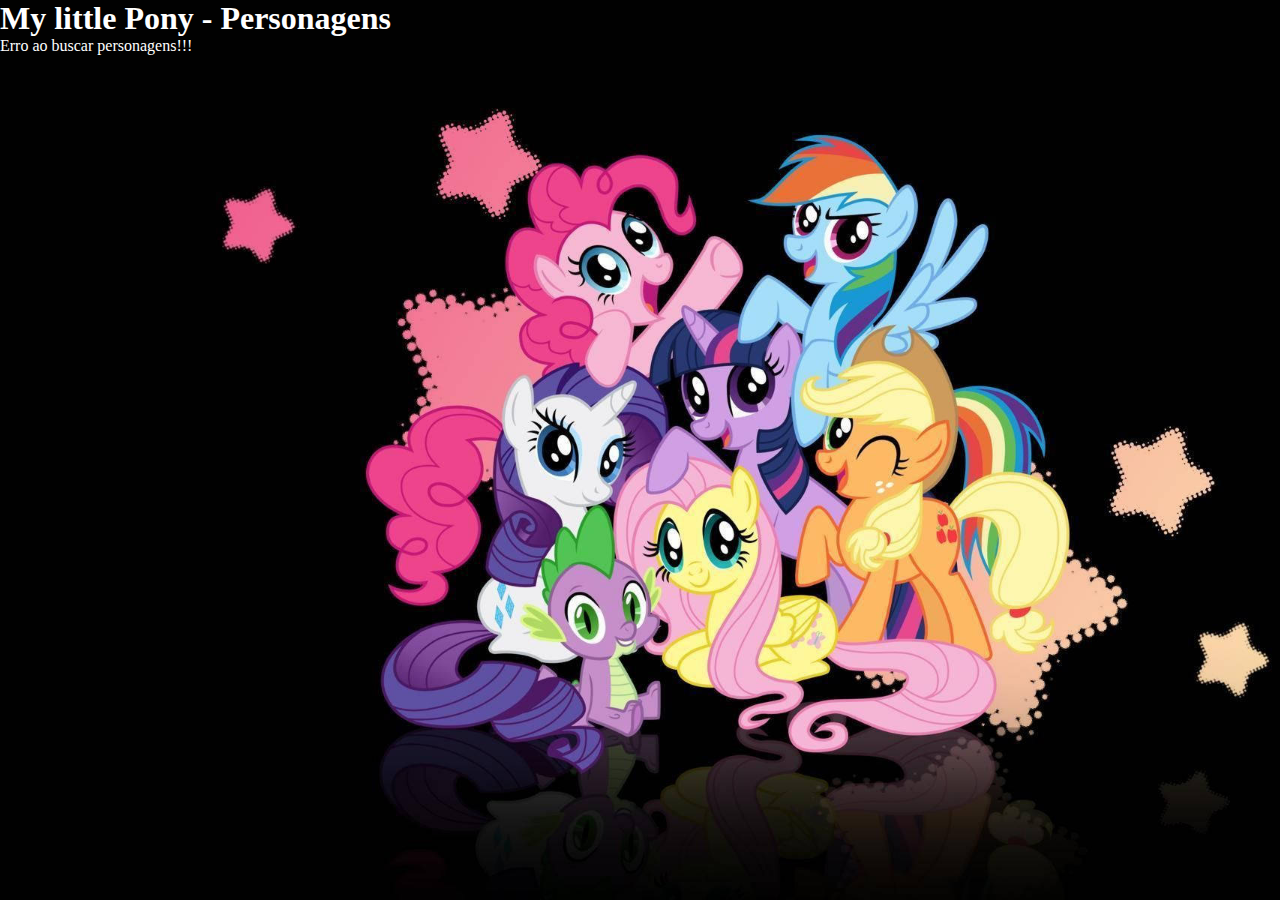
<file: Api/index.html>
<!DOCTYPE html>
<html lang="en">
<head>
    <meta charset="UTF-8">
    <meta name="viewport" content="width=device-width, initial-scale=1.0">
    <title>My little Pony</title>
    <link rel="stylesheet" href="style.css">
     
</head>
<body>
    <h1>My little Pony - Personagens</h1>

    <!-- <div class="search-box">
        <input type="number" id="pageInput" min="1" placeholder="Digite uma página (1/42)">
        <button id="searchBtn">Buscar</button>
    </div> -->

    <div id="results" class="results">

    
    </div>


   <script src="script.js"></script>
</body>
</html>
</file>
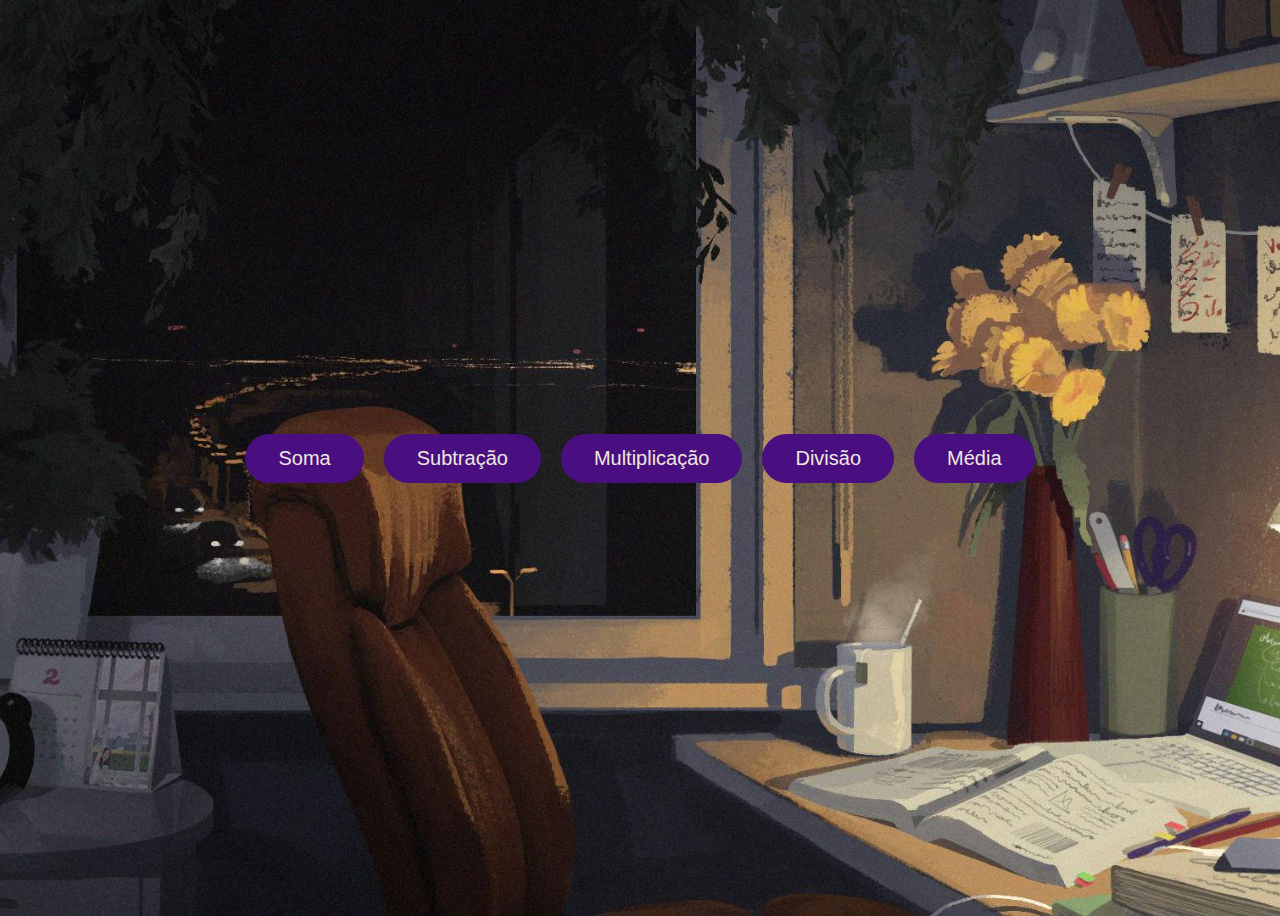
<file: Calculadora/index.html>
<!DOCTYPE html>
<html lang="en">
<head>
    <meta charset="UTF-8">
    <meta name="viewport" content="width=device-width, initial-scale=1.0">
    <title>Primeiro projeto</title>
    <link rel="stylesheet" href="style.css">
    <link rel="preconnect" href="https://fonts.googleapis.com">
    <link rel="preconnect" href="https://fonts.gstatic.com" crossorigin>
    <link
        href="https://fonts.googleapis.com/css2?family=Bitcount:wght@100..900&family=Roboto:ital,wght@0,100..900;1,100..900&display=swap"
        rel="stylesheet">
</head>
<body>
    <button onclick="window.location.href='soma.html'">Soma</button>
    <button onclick="window.location.href='sub.html'">Subtração</button>
    <button onclick="window.location.href='multi.html'">Multiplicação</button>
    <button onclick="window.location.href='div.html'">Divisão</button>
    <button onclick="window.location.href='media.html'">Média</button>
</body>
</html>
</file>
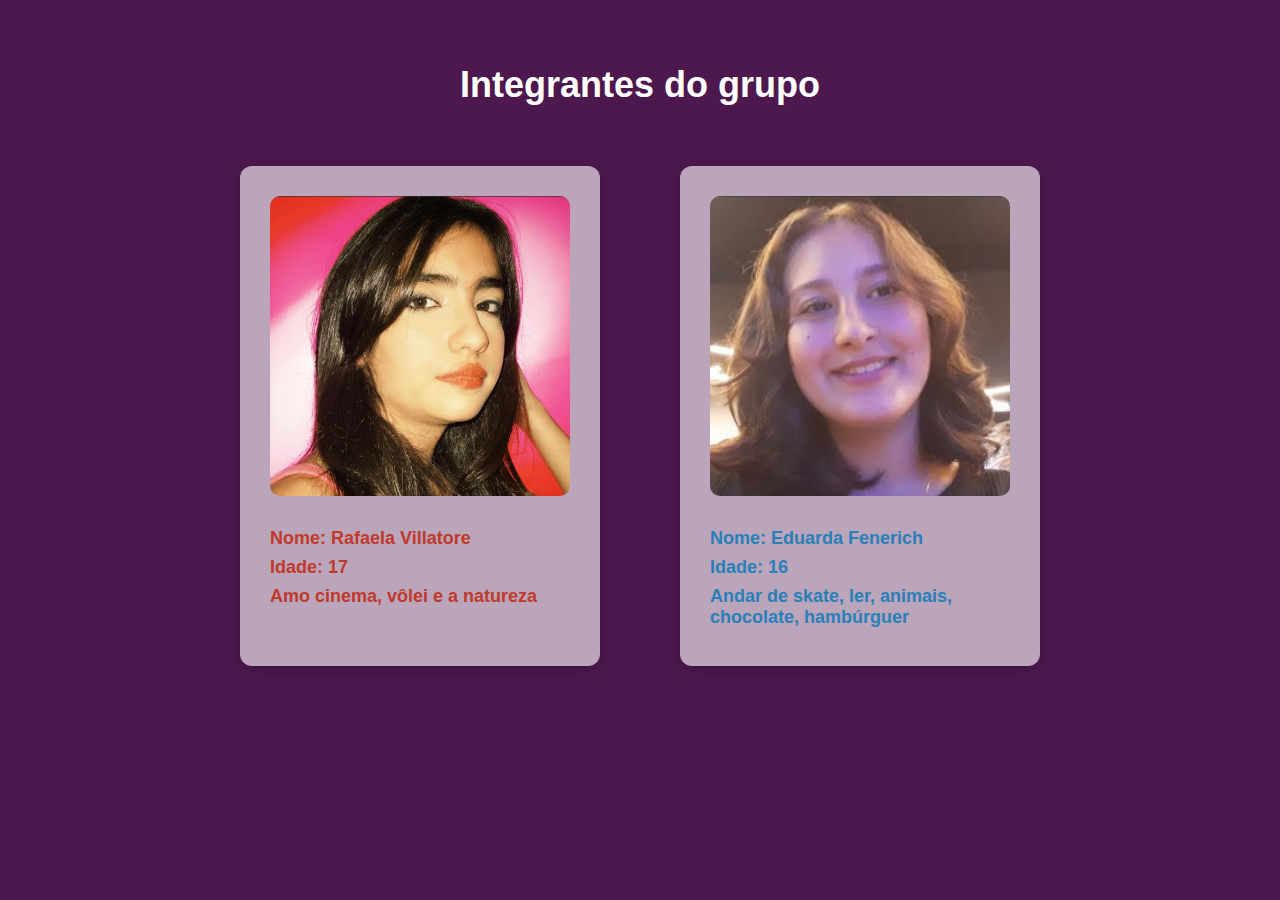
<file: Grupo/index.html>
<!DOCTYPE html>
<html lang="en">
<head>
    <meta charset="UTF-8">
    <meta name="viewport" content="width=device-width, initial-scale=1.0">
    <title>Integrantes</title>
    <link rel="stylesheet" href="style.css">
</head>
<body>
    <h1>Integrantes do grupo</h1>

    <div class="integrante">
        <div class="perfil">
            <img src="./imagem/Rafa.png" alt="Rafaela">
            <p class="Rafa">Nome: Rafaela Villatore</p>
            <p class="Rafa">Idade: 17</p>
            <p class="Rafa">Amo cinema, vôlei e a natureza</p>
        </div>

        <div class="perfil">
            <img src="./imagem/Du.png" alt="Eduarda">
            <p class="Du">Nome: Eduarda Fenerich</p>
            <p class="Du">Idade: 16</p>
            <p class="Du">Andar de skate, ler, animais, chocolate, hambúrguer</p>
        </div>
    </div>
</body>
</html>
</file>
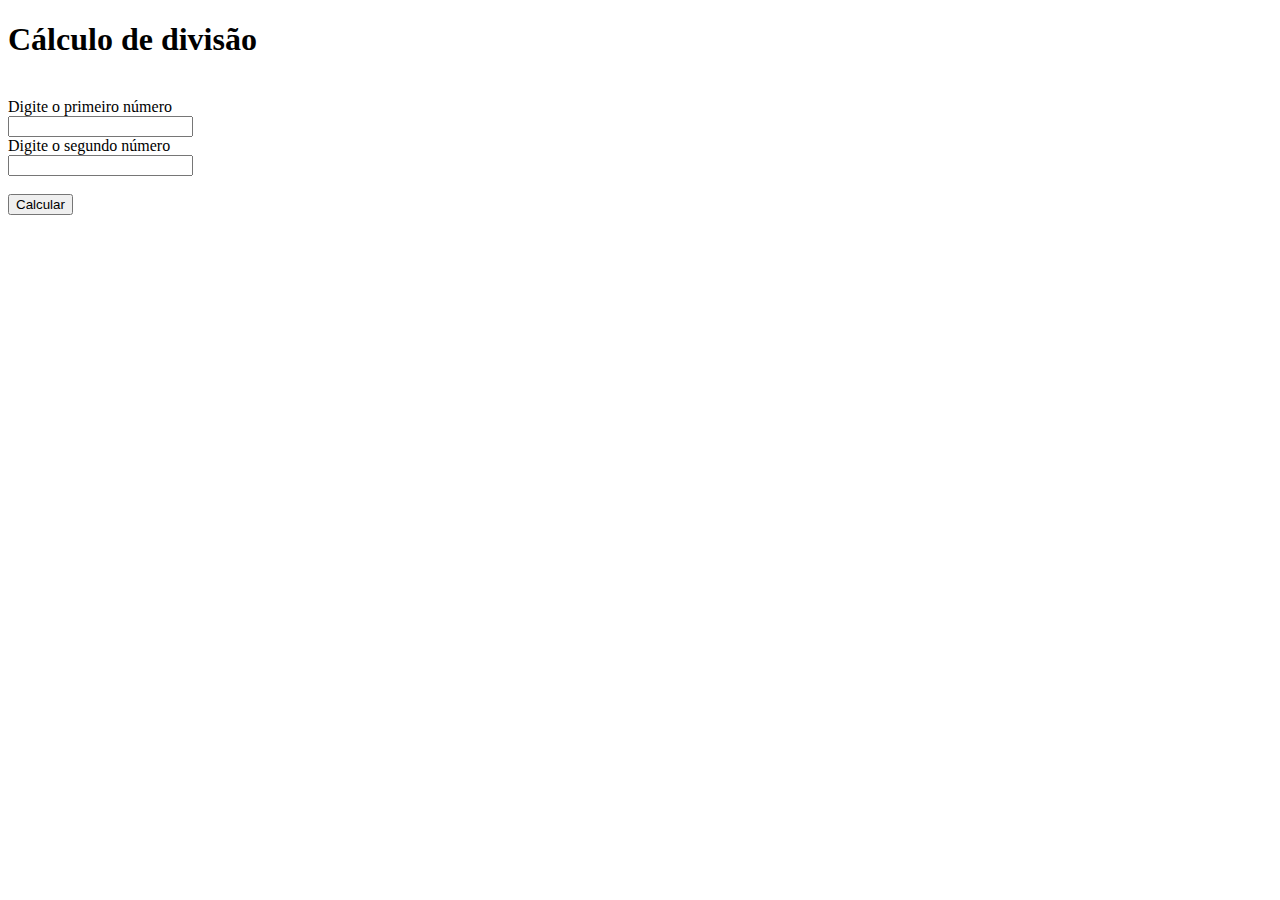
<file: Calculadora/div.html>
<!DOCTYPE html>
<html lang="en">
<head>
    <meta charset="UTF-8">
    <meta name="viewport" content="width=device-width, initial-scale=1.0">
    <title>divisão</title>
</head>
<body>
    <h1>Cálculo de divisão</h1>
    <br>
    <label for="n7">Digite o primeiro número</label><br>
    <input type="number" id="n7"><br>
    <label for="n8">Digite o segundo número</label><br>
    <input type="number" id="n8"><br><br>
    <button onclick="div()">Calcular</button>
    <h2 id="respDiv"></h2>

    <script src="script.js"></script>
</body>
</html>
</file>
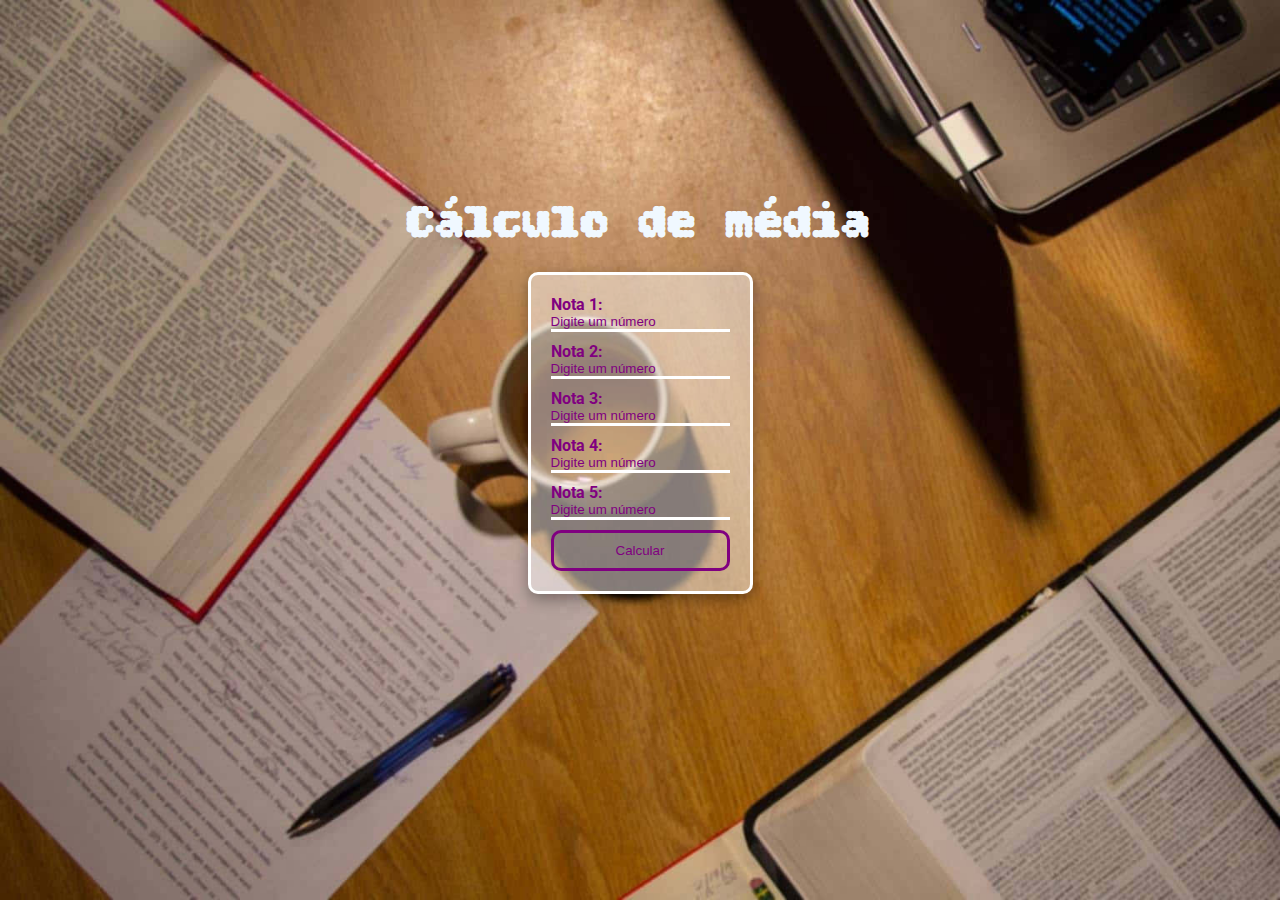
<file: Calculadora/media.html>
<!DOCTYPE html>
<html lang="en">

<head>
    <meta charset="UTF-8">
    <meta name="viewport" content="width=device-width, initial-scale=1.0">
    <title>media</title>
    <link rel="stylesheet" href="mediaStyle.css">
    <link rel="preconnect" href="https://fonts.googleapis.com">
    <link rel="preconnect" href="https://fonts.gstatic.com" crossorigin>
    <link
        href="https://fonts.googleapis.com/css2?family=Bitcount:wght@100..900&family=Roboto:ital,wght@0,100..900;1,100..900&display=swap"
        rel="stylesheet">
</head>

<body class="background">
    <h1>Cálculo de média</h1>
    <br>
    <div class="container">
        <label for="n10">Nota 1:</label>
        <input type="number" id="n10" placeholder="Digite um número">
        <label for="n11">Nota 2:</label>
        <input type="number" id="n11" placeholder="Digite um número">
        <label for="n12">Nota 3:</label>
        <input type="number" id="n12" placeholder="Digite um número">
        <label for="n13">Nota 4:</label>
        <input type="number" id="n13" placeholder="Digite um número">
        <label for="n14">Nota 5:</label>
        <input type="number" id="n14" placeholder="Digite um número">
        <button class="btn" onclick="media()">Calcular</button>
    </div>
    <h2 id="respMedia"></h2>

    <script src="script.js"></script>
</body>

</html>
</file>
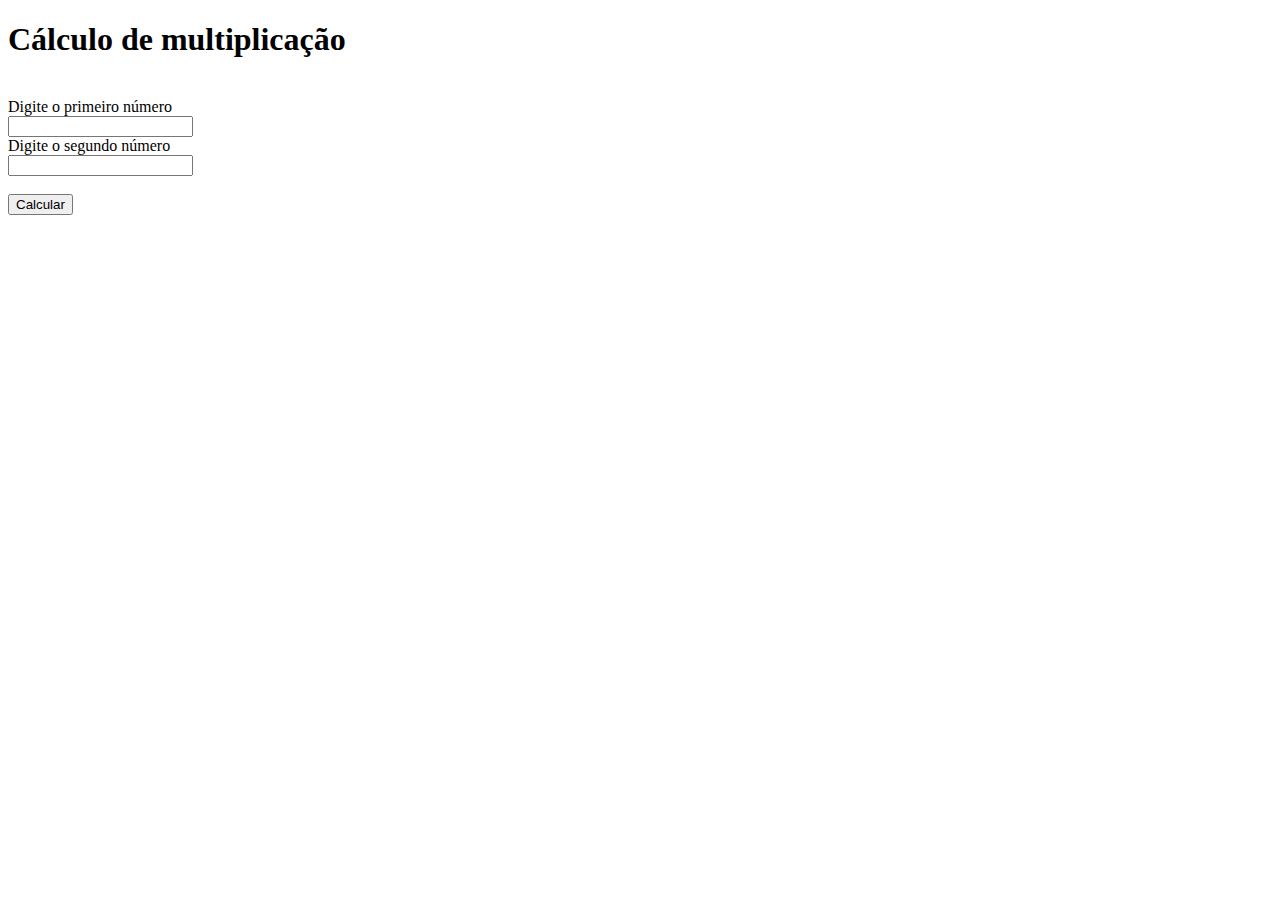
<file: Calculadora/multi.html>
<!DOCTYPE html>
<html lang="en">
<head>
    <meta charset="UTF-8">
    <meta name="viewport" content="width=device-width, initial-scale=1.0">
    <title>multiplicação</title>
</head>
<body>
    <h1>Cálculo de multiplicação</h1>
    <br>
    <label for="n5">Digite o primeiro número</label><br>
    <input type="number" id="n5"><br>
    <label for="n6">Digite o segundo número</label><br>
    <input type="number" id="n6"><br><br>
    <button onclick="multi()">Calcular</button>
    <h2 id="respMulti"></h2>

    <script src="script.js"></script>
</body>
</html>
</file>
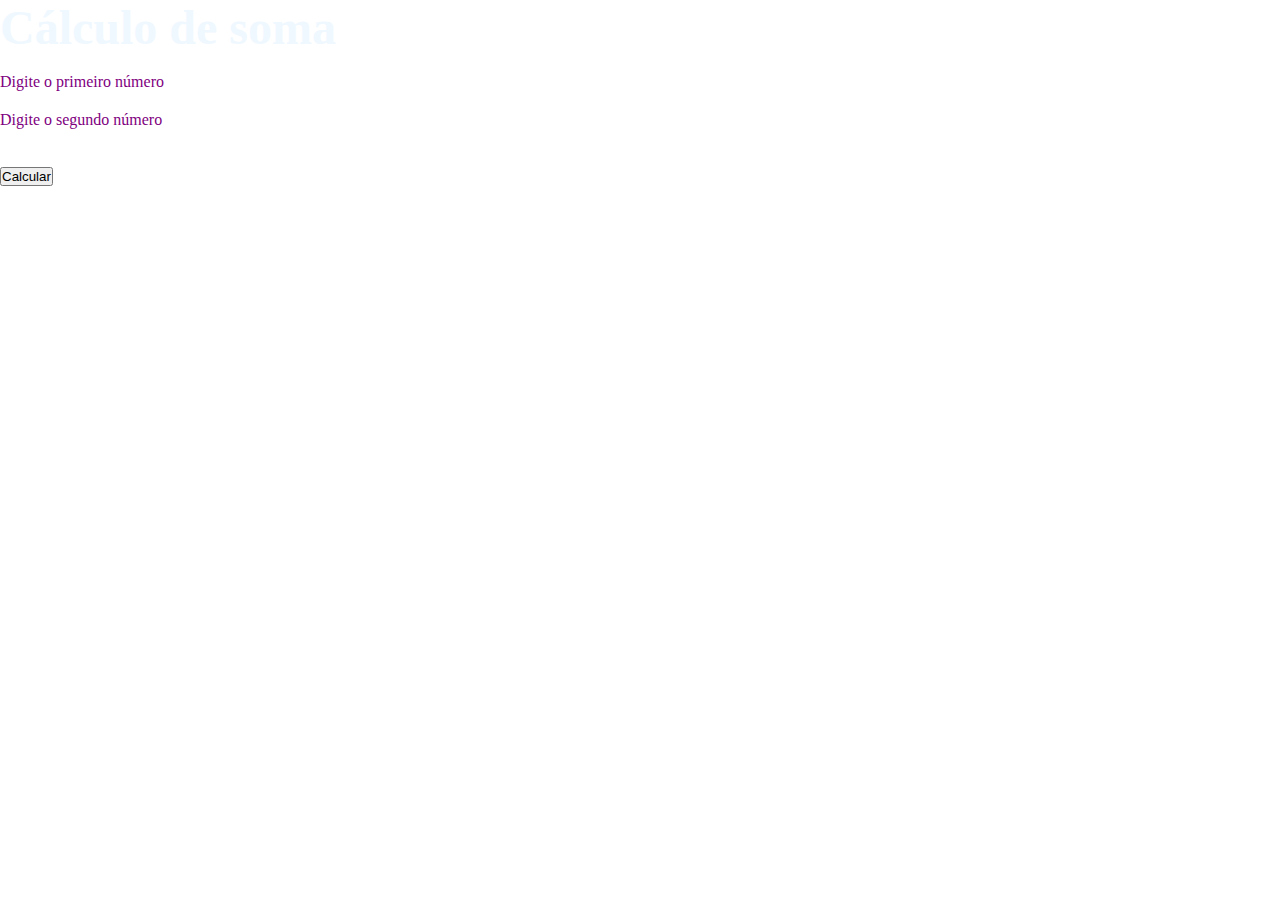
<file: Calculadora/soma.html>
<!DOCTYPE html>
<html lang="en">
<head>
    <meta charset="UTF-8">
    <meta name="viewport" content="width=device-width, initial-scale=1.0">
    <title>soma</title>
    <link rel="stylesheet" href="somaStyle.css">
    <link rel="preconnect" href="https://fonts.googleapis.com">
    <link rel="preconnect" href="https://fonts.gstatic.com" crossorigin>
    <link
        href="https://fonts.googleapis.com/css2?family=Bitcount:wght@100..900&family=Roboto:ital,wght@0,100..900;1,100..900&display=swap"
        rel="stylesheet">
</head>
<body class="background">
    
    <h1>Cálculo de soma</h1>
    <br>
    <div class="container">
    <label for="n1">Digite o primeiro número</label><br>
    <input type="number" id="n1"><br>
    <label for="n2">Digite o segundo número</label><br>
    <input type="number" id="n2"><br><br>
    <button class="btn" onclick="soma()">Calcular</button>
    <h2 id="respSoma"></h2>
    </div>
    <script src="script.js"></script>
</body>  
</html>
</file>
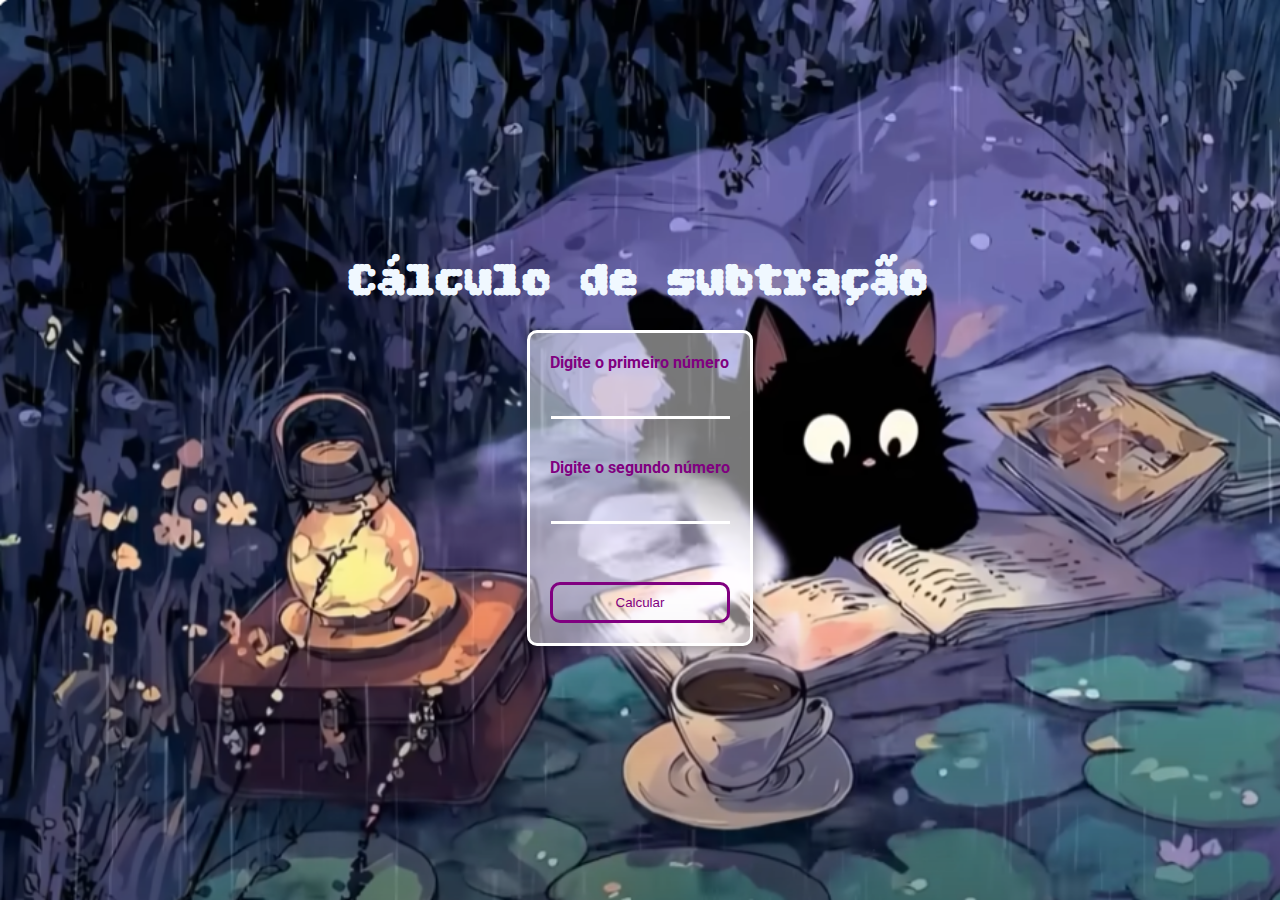
<file: Calculadora/sub.html>
<!DOCTYPE html>
<html lang="en">

<head>
    <meta charset="UTF-8">
    <meta name="viewport" content="width=device-width, initial-scale=1.0">
    <title>subtração</title>
    <link rel="stylesheet" href="subStyle.css">
    <link rel="preconnect" href="https://fonts.googleapis.com">
    <link rel="preconnect" href="https://fonts.gstatic.com" crossorigin>
    <link
        href="https://fonts.googleapis.com/css2?family=Bitcount:wght@100..900&family=Playwrite+AU+QLD:wght@100..400&family=Roboto:ital,wght@0,100..900;1,100..900&display=swap"
        rel="stylesheet">
</head>

<body class="background1">
    <h1>Cálculo de subtração</h1>
    <br>
    <div class="container1">
        <label for="n3">Digite o primeiro número</label><br>
        <input type="number" id="n3"><br>
        <label for="n4">Digite o segundo número</label><br>
        <input type="number" id="n4"><br><br>
        <button class="btn1" onclick="sub()">Calcular</button>
    </div>
    <h2 id="respSub"></h2>

    <script src="script.js"></script>
</body>

</html>
</file>
<file: Api/style.css>
*{
    margin: 0;
    padding: 0;
}

body {
    background-image: url("./bg.jpg");
    background-attachment: fixed;
    background-repeat: no-repeat;
    background-size: cover;
    color: white;
}
</file>
<file: Calculadora/style.css>
body{
    background-color: rgb(15, 14, 14);
    display: flex;
    height: 100vh;
    align-items: center;
    justify-content: center;
    gap: 20px;
    background-image: url("./imagem/back.jpg");
    background-size: cover;
    background-repeat:no-repeat;
    background-position: top;
}

button{
    background-color: rgb(73, 15, 128);
    color: rgb(238, 232, 223);
    border: none;
    padding: 10px 30px;
    border-radius: 999px;
    font-size: 20px;
    border: 3px solid rgb(73, 15, 128);
    transition: all 200ms linear;
}

button:hover{
    background-color: transparent;
    border: 3px solid rgb(73, 15, 128);
    cursor: pointer;
    box-shadow: rgba(240, 46, 170, 0.4) -5px 5px, rgba(240, 46, 170, 0.3) -10px 10px, rgba(240, 46, 170, 0.2) -15px 15px, rgba(240, 46, 170, 0.1) -20px 20px, rgba(240, 46, 170, 0.05) -25px 25px;
    color: rgb(223, 17, 171);
}
</file>
<file: Grupo/style.css>
body {
        font-family: Arial, sans-serif;
        background-color: rgb(77, 24, 77);
        margin: 0;
        padding: 40px;
        text-align: center;
    }

    h1 {
        font-size: 36px;
        margin-bottom: 60px;
        color: white;
    }

    .integrante {
        display: flex;
        justify-content: center;
        gap: 80px;
        flex-wrap: wrap;
    }

    .perfil {
        background-color: #ffffff9c;
        padding: 30px;
        border-radius: 12px;
        box-shadow: 0 4px 12px rgba(0, 0, 0, 0.2);
        width: 300px;
    }

    .perfil img {
        width: 100%;
        height: 300px;
        object-fit: cover;
        border-radius: 10px;
        margin-bottom: 20px;
    }

    .perfil p {
        font-size: 18px;
        margin: 8px 0;
        text-align: left;
    }

    .Rafa {
        color: #c0392b;
        font-weight: bold;
    }

    .Du {
        color: #2980b9;
        font-weight: bold;
    }
</file>
<file: Calculadora/mediaStyle.css>
*{
    padding: 0;
    margin: 0;
    box-sizing: border-box;
}
.background{
    background-image: url('./imagem/png.jpg');
    background-repeat: no-repeat;
    background-size: cover;
    display: flex;
    flex-direction: column;
    align-items: center;
    justify-content: center;
    font-weight: bold;
    height: 100vh;
    font-family: "Roboto", sans-serif;
}

.container{
    background-color: rgba(255, 255, 255, 0.466);
    display: flex;
    flex-direction: column;
    align-items: center;
    justify-content: center;
    gap: 10px;
    padding: 20px;
    box-shadow: rgba(0, 0, 0, 0.35) 0px 5px 15px;
    border-radius:10px;
    border: 3px solid white;
    animation: top 1s linear;
}

@keyframes top{
    0%{
        transform: translateY(100px);
        opacity: 0;
    }
    100%{
        opacity: 1;
    }
}

h1{
    color: aliceblue;
    font-size: 48px;
    animation: bottom 1s linear;
    font-family: "Bitcount", system-ui;
}

@keyframes bottom{
    0%{
        transform: translateY(-100px);
        opacity: 0;
    }
    100%{
        opacity: 1;
    }
}

label{
    text-align: left;
    width: 100%;
    margin-bottom: -10px;
    color: purple;
}

input{
    background-color: transparent;
    border: none;
    border-bottom: 3px solid white;
    font-weight: bold;
}

input::placeholder{
    color: purple;
    font-weight: lighter;
}

input:focus{
    outline: none;
}

.btn{
    padding: 10px;
    border: none;
    border: 3px solid purple;
    color: purple;
    background: transparent;
    transition: all 200ms ease-in-out;
    border-radius: 10px;
    width: 100%;
}

.btn:hover{
    background: white;
    cursor: pointer;
    color: purple;
}

#respMedia{
    font-size: 36px;
    border-radius: 100%;
    width: 100px;
    height: 100px;
    margin-top: 10px;
    display: flex;
    align-items: center;
    justify-content: center;
}
</file>
<file: Calculadora/somaStyle.css>
*{
    padding: 0;
    margin: 0;
    box-sizing: border-box;
}
.background1{
    background-image: url('./imagem/soma.jpg');
    background-repeat: no-repeat;
    background-size: cover;
    display: flex;
    flex-direction: column;
    align-items: center;
    justify-content: center;
    font-weight: bold;
    height: 100vh;
    font-family: "Inter", sans-serif;
}

.container1{
    background-color: rgba(255, 255, 255, 0.466);
    display: flex;
    flex-direction: column;
    align-items: center;
    justify-content: center;
    gap: 10px;
    padding: 20px;
    box-shadow: rgba(0, 0, 0, 0.35) 0px 5px 15px;
    border-radius:10px;
    border: 3px solid white;
    animation: top 1s linear;
}

@keyframes top{
    0%{
        transform: translateY(100px);
        opacity: 0;
    }
    100%{
        opacity: 1;
    }
}

h1{
    color: aliceblue;
    font-size: 48px;
    animation: bottom 1s linear;
    font-family: "Playwrite AU QLD", cursive;
}

@keyframes bottom{
    0%{
        transform: translateY(-100px);
        opacity: 0;
    }
    100%{
        opacity: 1;
    }
}

label{
    text-align: left;
    width: 100%;
    margin-bottom: -10px;
    color: purple;
}

input{
    background-color: transparent;
    border: none;
    border-bottom: 3px solid white;
    font-weight: bold;
}

input::placeholder{
    color: purple;
    font-weight: lighter;
}

input:focus{
    outline: none;
}

.button{
    padding: 10px;
    border: none;
    border: 3px solid purple;
    color: purple;
    background: transparent;
    transition: all 200ms ease-in-out;
    border-radius: 10px;
    width: 100%;
}

.button:hover{
    background: white;
    cursor: pointer;
    color: purple;
}
</file>
<file: Calculadora/subStyle.css>
*{
    padding: 0;
    margin: 0;
    box-sizing: border-box;
}
.background1{
    background-image: url('./imagem/gatinho_inicio.png');
    background-repeat: no-repeat;
    background-size: cover;
    display: flex;
    flex-direction: column;
    align-items: center;
    justify-content: center;
    font-weight: bold;
    height: 100vh;
        font-family: "Roboto", sans-serif;

}

.container1{
    background-color: rgba(255, 255, 255, 0.466);
    display: flex;
    flex-direction: column;
    align-items: center;
    justify-content: center;
    gap: 10px;
    padding: 20px;
    box-shadow: rgba(0, 0, 0, 0.35) 0px 5px 15px;
    border-radius:10px;
    border: 3px solid white;
    animation: top 1s linear;
}

@keyframes top{
    0%{
        transform: translateY(100px);
        opacity: 0;
    }
    100%{
        opacity: 1;
    }
}

h1{
    color: aliceblue;
    font-size: 48px;
    animation: bottom 1s linear;
    font-family: "Bitcount", system-ui;
}

@keyframes bottom{
    0%{
        transform: translateY(-100px);
        opacity: 0;
    }
    100%{
        opacity: 1;
    }
}

label{
    text-align: left;
    width: 100%;
    margin-bottom: -10px;
    color: purple;
}

input{
    background-color: transparent;
    border: none;
    border-bottom: 3px solid white;
    font-weight: bold;
}

input::placeholder{
    color: purple;
    font-weight: lighter;
}

input:focus{
    outline: none;
}

.btn1{
    padding: 10px;
    border: none;
    border: 3px solid purple;
    color: purple;
    background: transparent;
    transition: all 200ms ease-in-out;
    border-radius: 10px;
    width: 100%;
}

.btn1:hover{
    background: white;
    cursor: pointer;
    color: purple;
}
</file>
